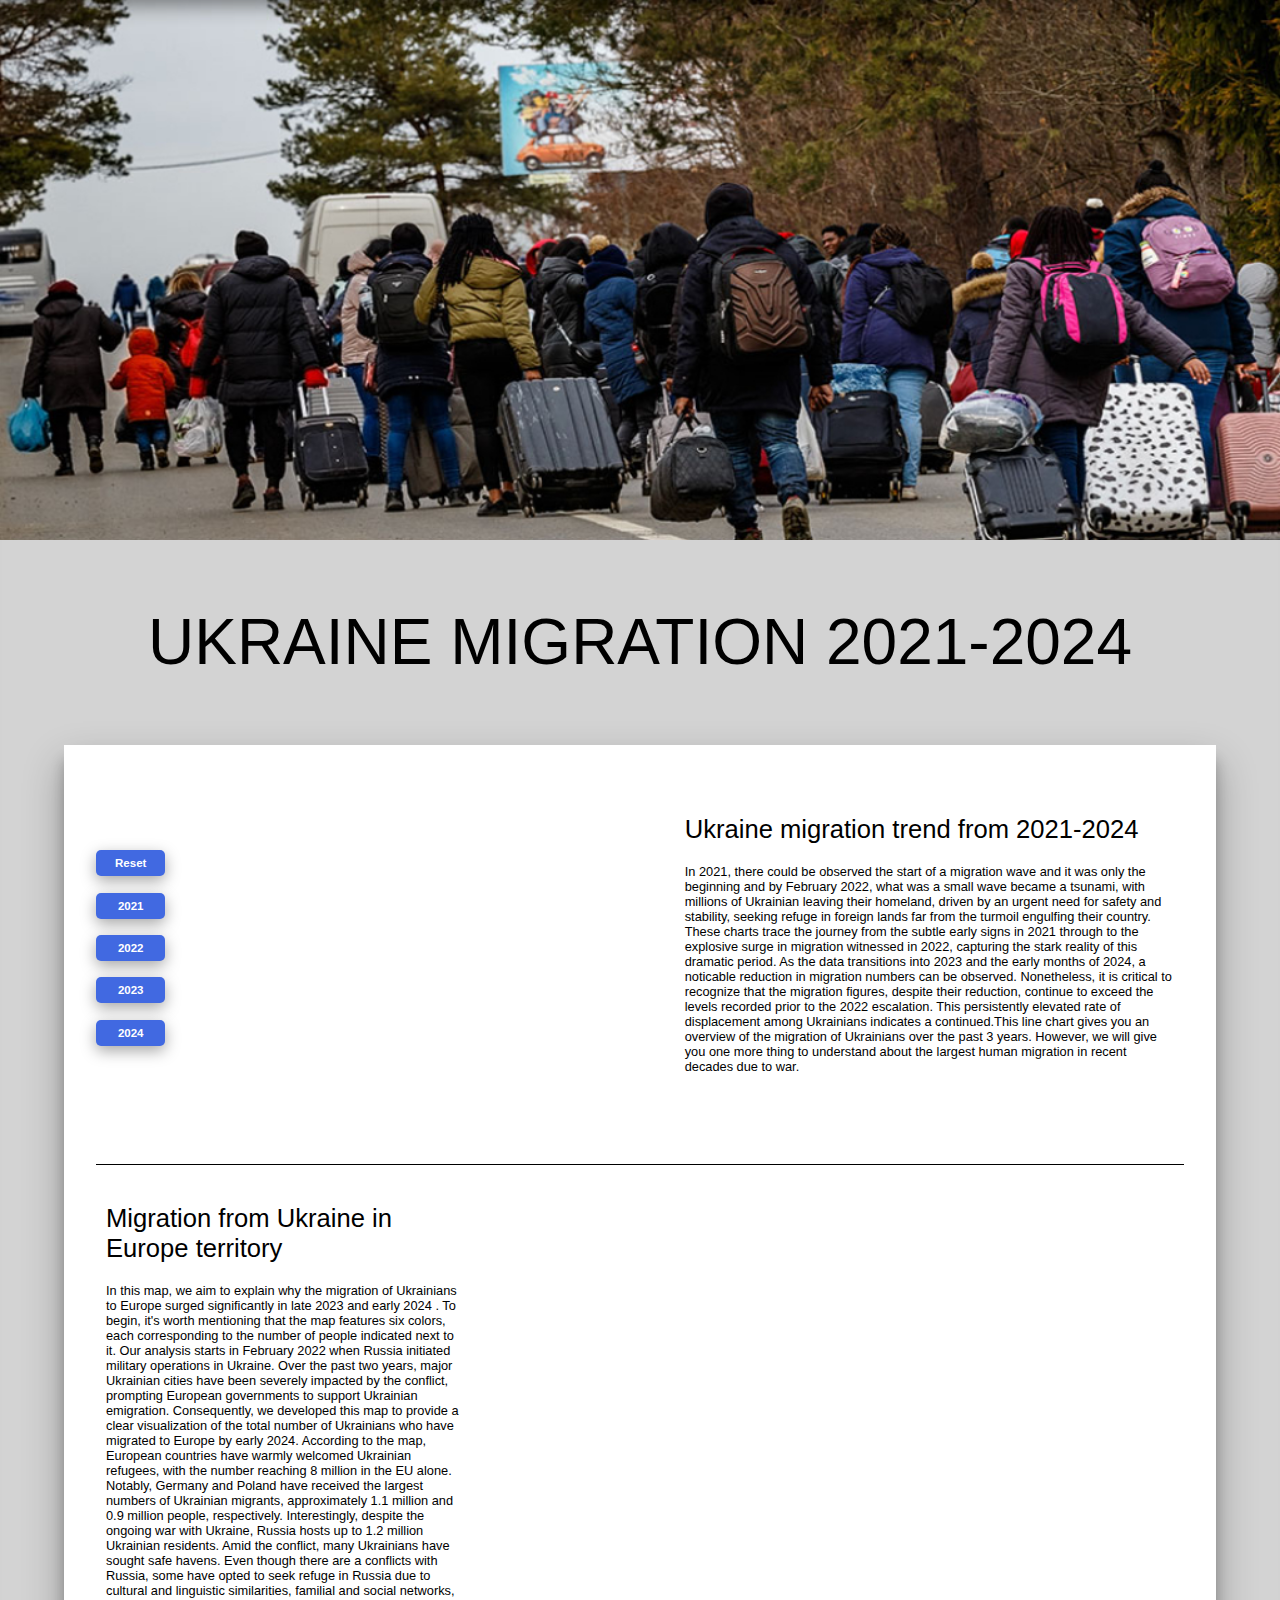
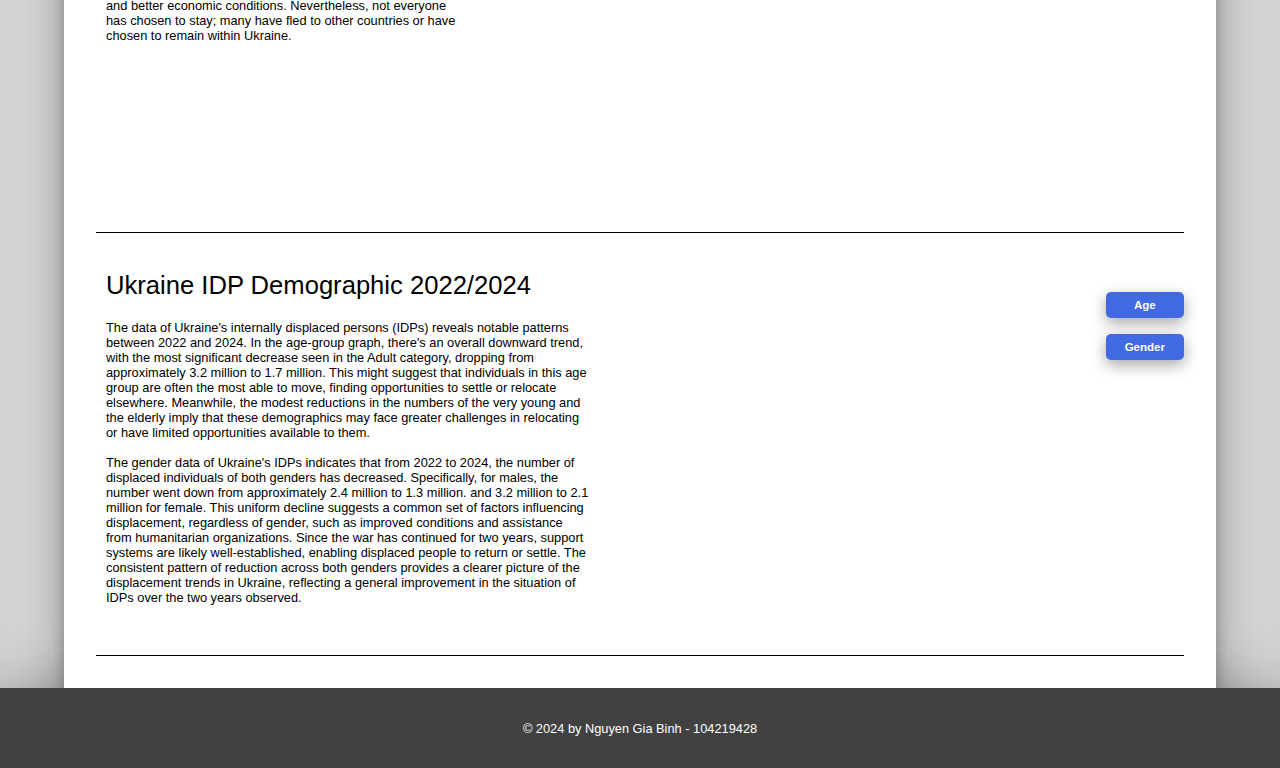
<file: Main/index.html>
<!DOCTYPE html>
<html lang="en">

<head>
  <meta charset="UTF-8">
  <!-- requirement head template -->
  <meta name="description" content="A simple index page">
  <meta name="keywords" content="HTML, simple, webpage">
  <meta name="author" content="Nguyen Gia Binh">
   <!-- responsive setup -->
   <meta name="viewport" content="width=device-width, initial-scale=1.0">
    <link rel="apple-touch-icon" sizes="180x180" href="images/logo_180x180.png">
    <link rel="icon" type="image/png" sizes="32x32" href="images/logo_32x32.png">
    <link rel="icon" type="image/png" sizes="16x16" href="images/logo_16x16.png">
    <!-- style sheet link -->
    <link rel="stylesheet" href="index.css">
    <script src="https://d3js.org/d3.v7.min.js"></script>
    <title>Homepage</title>
  </head>
  <body>      
    <!-- main content -->
  <main id="index">

    <!-- animation banner -->
    <div class="featured_banner">
      <div class="featured_banner_image"></div>
    </div>   
    <!-- page title -->
    <h1>UKRAINE MIGRATION 2021-2024</h1>
    <article class="section_white">
       <!-- section 1: enquire page introduction -->
      <section class="row">
        <div class="buttons">
        </br>
        </br>
        </br>
          <button onclick="Reset()" class="btn modi">Reset</button>
        </br>
        </br>
          <button onclick="btn2021()" class="btn modi">2021</button>
        </br>
        </br>
          <button onclick="btn2022()" class="btn modi">2022</button>
        </br>
        </br>
          <button onclick="btn2023()" class="btn modi">2023</button>
        </br>
        </br>
          <button onclick="btn2024()" class="btn modi">2024</button>
      </div>
        <div class="column line-container">
        </div>
          <div class="column">
            <h2>Ukraine migration trend from 2021-2024</h2>
            <p>In 2021, there could be observed the start of a migration wave and it was only the beginning and by February 2022, 
              what was a small wave became a tsunami, with millions of Ukrainian leaving their homeland, driven by an urgent need 
              for safety and stability, seeking refuge in foreign lands far from the turmoil engulfing their country. These charts 
              trace the journey from the subtle early signs in 2021 through to the explosive surge in migration witnessed in 2022, 
              capturing the stark reality of this dramatic period. As the data transitions into 2023 and the early months of 2024, 
              a noticable reduction in migration numbers can be observed. Nonetheless, it is critical to recognize that the migration 
              figures, despite their reduction, continue to exceed the levels recorded prior to the 2022 escalation. This persistently 
              elevated rate of displacement among Ukrainians indicates a continued.This line chart gives you an overview of the migration
              of Ukrainians over the past 3 years. However, we will give you one more thing to understand about the largest human migration in
              recent decades due to war.
            </p>
            <p id="invisibletext">invisible invisible invisible invisible invisible invisible invisible invisible invisible invisible</p>
          </div>


      </section>
       <!-- section 2: about map migration -->
      <section class="row">

        <!-- content column -->
        <div class="column">
          <h2>Migration from Ukraine in Europe territory</h2>
          <p>
            In this map, we aim to explain why the migration of Ukrainians to Europe surged significantly in late 2023 and early 2024
            . To begin, it's worth mentioning that the map features six colors, each corresponding to the number of people indicated 
            next to it. Our analysis starts in February 2022 when Russia initiated military operations in Ukraine. Over the past 
            two years, major Ukrainian cities have been severely impacted by the conflict, prompting European governments to 
            support Ukrainian emigration.

            Consequently, we developed this map to provide a clear visualization of the total number of Ukrainians who have migrated 
            to Europe by early 2024. According to the map, European countries have warmly welcomed Ukrainian refugees, with the 
            number reaching 8 million in the EU alone. Notably, Germany and Poland have received the largest numbers of Ukrainian 
            migrants, approximately 1.1 million and 0.9 million people, respectively. Interestingly, despite the ongoing war with 
            Ukraine, Russia hosts up to 1.2 million Ukrainian residents. Amid the conflict, many Ukrainians have sought safe havens.
            Even though there are a conflicts with Russia, some have opted to seek refuge in Russia due to cultural and linguistic 
            similarities, familial and social networks, and better economic conditions. Nevertheless, not everyone has chosen to 
            stay; many have fled to other countries or have chosen to remain within Ukraine.
          </p>
        </div>

        <!-- image column -->
        <div class="map-wrapper">
          <div class="column map-container"></div>
        </div>
      </section>

      <!-- section 3: about page introduction -->
      <section class="row">
        <div class="column">
          <h2>Ukraine IDP Demographic 2022/2024</h2>
          <p>The data of Ukraine's internally displaced persons (IDPs) reveals notable patterns between 2022 and 2024. 
            In the age-group graph, there's an overall downward trend, with the most significant decrease seen in the Adult 
            category, dropping from approximately 3.2 million to 1.7 million. This might suggest that individuals in this age 
            group are often the most able to move, finding opportunities to settle or relocate elsewhere.  Meanwhile, the modest 
            reductions in the numbers of the very young and the elderly imply that these demographics may face greater challenges in 
            relocating or have limited opportunities available to them.
          </br>
          </br>
            The gender data of Ukraine's IDPs indicates that from 2022 to 2024, the number of displaced individuals of both genders 
            has decreased. Specifically, for males, the number went down from approximately 2.4 million to 1.3 million. 
            and 3.2 million to 2.1 million for female. This uniform decline suggests a 
            common set of factors influencing displacement, regardless of gender, such as improved conditions and assistance 
            from humanitarian organizations. Since the war has continued for two years, support systems are likely 
            well-established, enabling displaced people to return or settle. The consistent pattern of reduction across both 
            genders provides a clearer picture of the displacement trends in Ukraine, reflecting a general improvement in the 
            situation of IDPs over the two years observed.</p>
        </div>

        <div class="column stacked-container">
        </div>

        <div id="buttons">
        </br>
        </br>
          <button onclick="Age_group()" class="btn modi">Age</button>
        </br>
        </br>
          <button onclick="Gender_chart()" class="btn modi">Gender</button>
        </div>
      </section>


    </article>
  </main>
  <script src="Map.js"></script>
  <script src="Line.js"></script>
  <script src="Stacked.js"></script>

  <!-- footer with small font + centered -->
  <footer>
    <p>&copy; 2024 by Nguyen Gia Binh - 104219428</p>
  </footer>
</body>

</html>
</file>
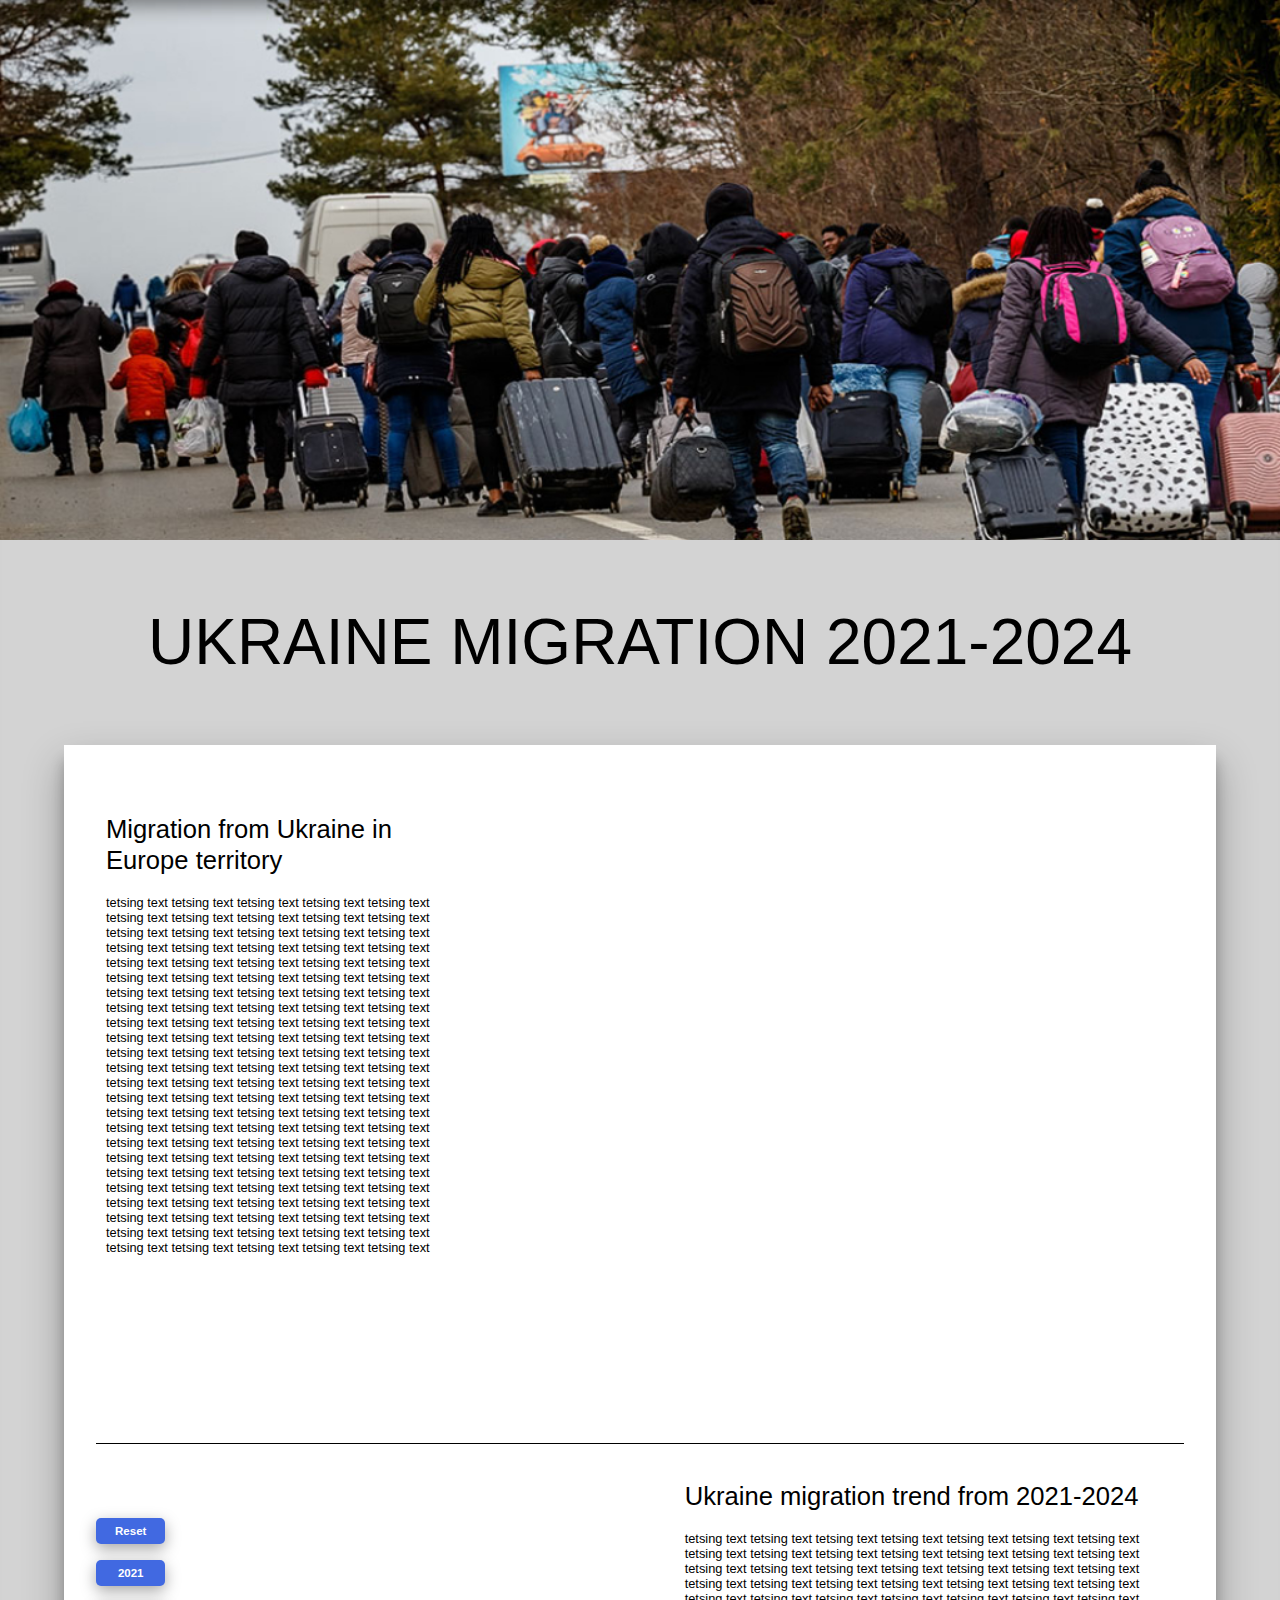
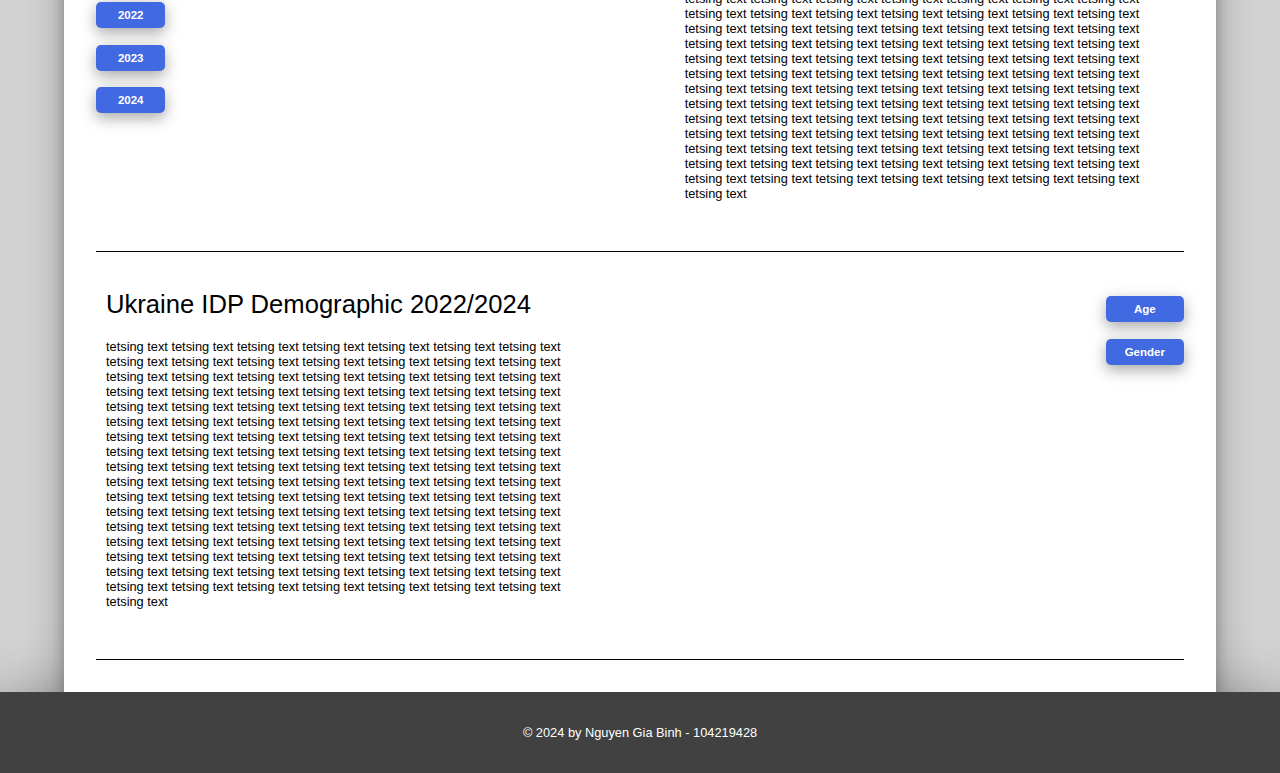
<file: Stand-up4/Main/index.html>
<!DOCTYPE html>
<html lang="en">

<head>
  <meta charset="UTF-8">
  <!-- requirement head template -->
  <meta name="description" content="A simple index page">
  <meta name="keywords" content="HTML, simple, webpage">
  <meta name="author" content="Nguyen Gia Binh">
   <!-- responsive setup -->
   <meta name="viewport" content="width=device-width, initial-scale=1.0">
    <link rel="apple-touch-icon" sizes="180x180" href="images/logo_180x180.png">
    <link rel="icon" type="image/png" sizes="32x32" href="images/logo_32x32.png">
    <link rel="icon" type="image/png" sizes="16x16" href="images/logo_16x16.png">
    <!-- style sheet link -->
    <link rel="stylesheet" href="index.css">
    <script src="https://d3js.org/d3.v7.min.js"></script>
    <title>Homepage</title>
  </head>
  <body>      
    <!-- main content -->
  <main id="index">

    <!-- animation banner -->
    <div class="featured_banner">
      <div class="featured_banner_image"></div>
    </div>

    
      
    <!-- page title -->
    <h1>UKRAINE MIGRATION 2021-2024</h1>
    
    <article class="section_white">
      <section class="row">

        <!-- content column -->
        <div class="column">
          <h2>Migration from Ukraine in Europe territory</h2>
          <p>tetsing text tetsing text tetsing text tetsing text
            tetsing text tetsing text tetsing text tetsing text
            tetsing text tetsing text tetsing text tetsing text
            tetsing text tetsing text tetsing text tetsing text
            tetsing text tetsing text tetsing text tetsing text
            tetsing text tetsing text tetsing text tetsing text
            tetsing text tetsing text tetsing text tetsing text
            tetsing text tetsing text tetsing text tetsing text
            tetsing text tetsing text tetsing text tetsing text
            tetsing text tetsing text tetsing text tetsing text
            tetsing text tetsing text tetsing text tetsing text
            tetsing text tetsing text tetsing text tetsing text
            tetsing text tetsing text tetsing text tetsing text
            tetsing text tetsing text tetsing text tetsing text
            tetsing text tetsing text tetsing text tetsing text
            tetsing text tetsing text tetsing text tetsing text
            tetsing text tetsing text tetsing text tetsing text
            tetsing text tetsing text tetsing text tetsing text
            tetsing text tetsing text tetsing text tetsing text
            tetsing text tetsing text tetsing text tetsing text
            tetsing text tetsing text tetsing text tetsing text
            tetsing text tetsing text tetsing text tetsing text
            tetsing text tetsing text tetsing text tetsing text
            tetsing text tetsing text tetsing text tetsing text
            tetsing text tetsing text tetsing text tetsing text
            tetsing text tetsing text tetsing text tetsing text
            tetsing text tetsing text tetsing text tetsing text
            tetsing text tetsing text tetsing text tetsing text
            tetsing text tetsing text tetsing text tetsing text
            tetsing text tetsing text tetsing text tetsing text </p>
        </div>

        <!-- image column -->
        <div class="map-wrapper">
          <div class="column map-container"></div>
        </div>
      </section>

      <!-- section 2: enquire page introduction -->
      <section class="row">
        <div class="buttons">
        </br>
        </br>
        </br>
          <button onclick="Reset()" class="btn modi">Reset</button>
        </br>
        </br>
          <button onclick="btn2021()" class="btn modi">2021</button>
        </br>
        </br>
          <button onclick="btn2022()" class="btn modi">2022</button>
        </br>
        </br>
          <button onclick="btn2023()" class="btn modi">2023</button>
        </br>
        </br>
          <button onclick="btn2024()" class="btn modi">2024</button>
      </div>
        <div class="column line-container">
        </div>
          <div class="column">
            <h2>Ukraine migration trend from 2021-2024</h2>
            <p>tetsing text tetsing text tetsing text tetsing text
               tetsing text tetsing text tetsing text tetsing text
               tetsing text tetsing text tetsing text tetsing text
               tetsing text tetsing text tetsing text tetsing text
               tetsing text tetsing text tetsing text tetsing text
               tetsing text tetsing text tetsing text tetsing text
               tetsing text tetsing text tetsing text tetsing text
               tetsing text tetsing text tetsing text tetsing text
               tetsing text tetsing text tetsing text tetsing text
               tetsing text tetsing text tetsing text tetsing text
               tetsing text tetsing text tetsing text tetsing text
               tetsing text tetsing text tetsing text tetsing text
               tetsing text tetsing text tetsing text tetsing text
               tetsing text tetsing text tetsing text tetsing text
               tetsing text tetsing text tetsing text tetsing text
               tetsing text tetsing text tetsing text tetsing text
               tetsing text tetsing text tetsing text tetsing text
               tetsing text tetsing text tetsing text tetsing text
               tetsing text tetsing text tetsing text tetsing text
               tetsing text tetsing text tetsing text tetsing text
               tetsing text tetsing text tetsing text tetsing text
               tetsing text tetsing text tetsing text tetsing text
               tetsing text tetsing text tetsing text tetsing text
               tetsing text tetsing text tetsing text tetsing text
               tetsing text tetsing text tetsing text tetsing text
               tetsing text tetsing text tetsing text tetsing text
               tetsing text tetsing text tetsing text tetsing text
               tetsing text tetsing text tetsing text tetsing text
               tetsing text tetsing text tetsing text tetsing text
               tetsing text tetsing text tetsing text tetsing text </p>
          </div>


      </section>


      <!-- section 3: about page introduction -->
      <section class="row">
        <div class="column">
          <h2>Ukraine IDP Demographic 2022/2024</h2>
          <p>tetsing text tetsing text tetsing text tetsing text
             tetsing text tetsing text tetsing text tetsing text 
             tetsing text tetsing text tetsing text tetsing text 
             tetsing text tetsing text tetsing text tetsing text 
             tetsing text tetsing text tetsing text tetsing text 
             tetsing text tetsing text tetsing text tetsing text 
             tetsing text tetsing text tetsing text tetsing text 
             tetsing text tetsing text tetsing text tetsing text 
             tetsing text tetsing text tetsing text tetsing text 
             tetsing text tetsing text tetsing text tetsing text 
             tetsing text tetsing text tetsing text tetsing text 
             tetsing text tetsing text tetsing text tetsing text 
             tetsing text tetsing text tetsing text tetsing text 
             tetsing text tetsing text tetsing text tetsing text 
             tetsing text tetsing text tetsing text tetsing text 
             tetsing text tetsing text tetsing text tetsing text 
             tetsing text tetsing text tetsing text tetsing text 
             tetsing text tetsing text tetsing text tetsing text 
             tetsing text tetsing text tetsing text tetsing text 
             tetsing text tetsing text tetsing text tetsing text 
             tetsing text tetsing text tetsing text tetsing text 
             tetsing text tetsing text tetsing text tetsing text 
             tetsing text tetsing text tetsing text tetsing text 
             tetsing text tetsing text tetsing text tetsing text 
             tetsing text tetsing text tetsing text tetsing text 
             tetsing text tetsing text tetsing text tetsing text 
             tetsing text tetsing text tetsing text tetsing text 
             tetsing text tetsing text tetsing text tetsing text 
             tetsing text tetsing text tetsing text tetsing text 
             tetsing text tetsing text tetsing text tetsing text </p>
        </div>

        <div class="column stacked-container">
        </div>

        <div id="buttons">
        </br>
          <button onclick="Age_group()" class="btn modi">Age</button>
        </br>
        </br>
          <button onclick="Gender_chart()" class="btn modi">Gender</button>
        </div>
      </section>


    </article>
  </main>
  <script src="Map.js"></script>
  <script src="Line.js"></script>
  <script src="Stacked.js"></script>

  <!-- footer with small font + centered -->
  <footer>
    <p>&copy; 2024 by Nguyen Gia Binh - 104219428</p>
  </footer>
</body>

</html>
</file>
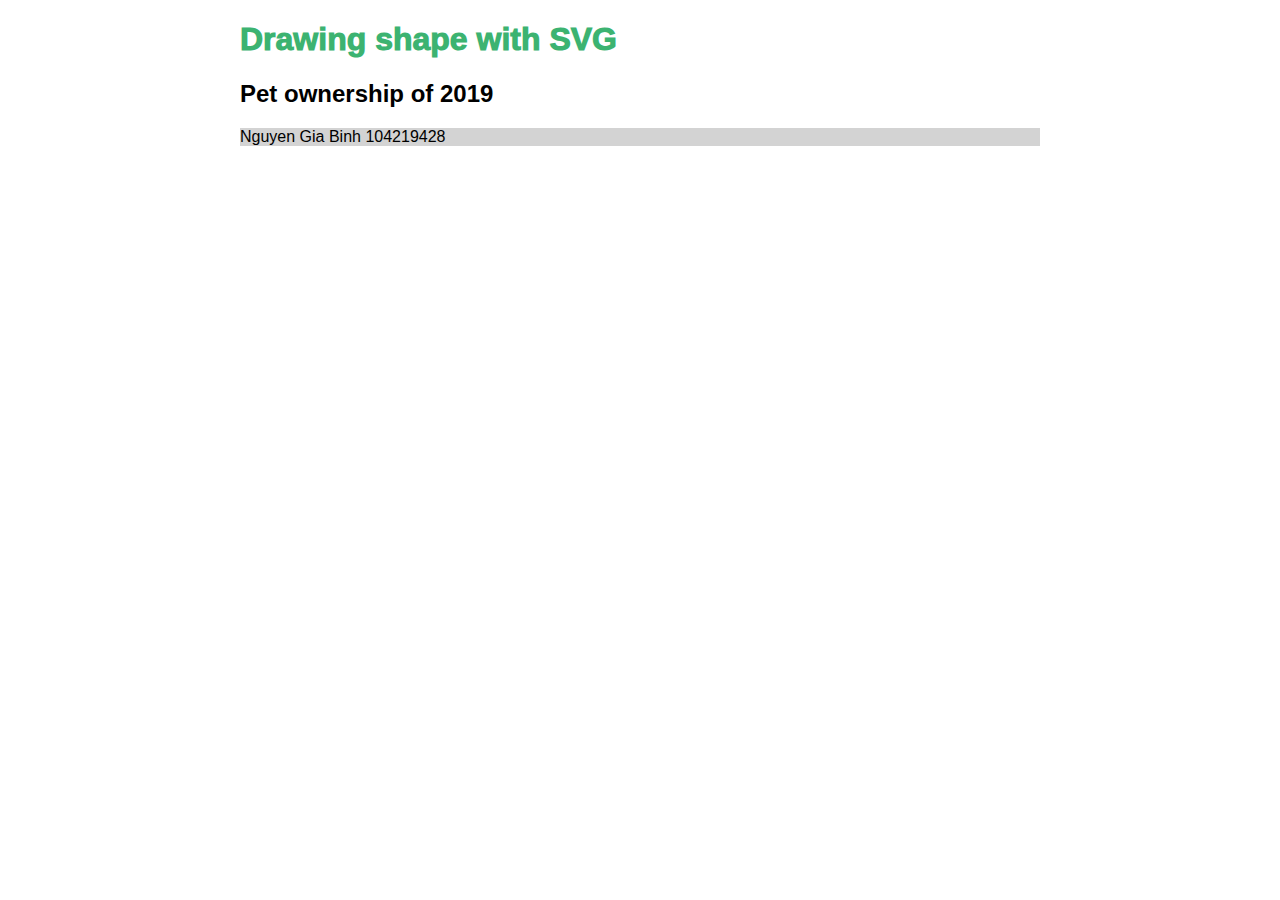
<file: example of piechart/pie.html>
<!DOCTYPE html>
<html lang="en">

<head>
	<meta charset="UTF-8"/>
	<meta name="description"	content="Data Visualisation Exercise 1"/>
	<meta name="keywords"		  content="SVG"/>
	<meta name="author"			  content="Binh"/>
    <link href="pie.css" rel="stylesheet">
    <script src="https://d3js.org/d3.v7.min.js"></script>

	<title>Task 7.2</title>

</head>

<body>

	<h1>Drawing shape with SVG</h1>
	<h2>Pet ownership of 2019</h2>

    <script src="pie.js"></script>

	
	<footer>Nguyen Gia Binh 104219428</footer>

</body>
</html>
</file>
<file: Main/index.css>
/*
author: Nguyen Gia Binh and previous teammate from past unit
created: 14/3/2024
last modified: 18/3/2024
*/




/* footer basic settings */
footer {
  background-color: #414141;
  color: white;
  padding: 20px;
  text-align: center;
  clear: both;

  box-shadow: rgba(0, 0, 0, 0.56) 0px 22px 70px 4px;
}

#invisibletext {
  visibility: hidden;
}


/* remove body margin */
body,
html {
  margin: auto 0px;
}

/* Style for all heading tags */

/* overal and responsive setting for headings  */

h1,
.h1 {
  width: 95%;
  text-align: center;
  margin-bottom: 5% !important;
  font-size: 5vw !important;
  font-variant: small-caps;
}

@media (min-width: 1200px) {

  h1,
  .h1 {
    font-size: 2.5rem;
  }
}

* {
  font-family: "SF Pro Display", "Helvetica Neue", "Helvetica", "Arial", sans-serif;
  font-weight: 400;
  /* font-size: 1vw; */
}


@media (min-width: 1200px) {

 h1,
 .h1 {
   font-size: 2.5rem;
 }
}

h2,
.h2 {
 font-size: calc(1.325rem + 0.9vw);
}

@media (min-width: 1200px) {

 h2,
 .h2 {
   font-size: 2rem;
 }
}

h3,
.h3 {
 font-size: calc(1.3rem + 0.6vw);
}

@media (min-width: 1200px) {

 h3,
 .h3 {
   font-size: 1.75rem;
 }
}

h6,
.h6,
h5,
.h5,
h4,
.h4,
h3,
.h3,
h2,
.h2,
h1,
.h1 {
 margin-top: 0;
 margin-bottom: 0.5rem;
 font-weight: 500;
 line-height: 1.2;

}



/* remove body margin */
body,
html {
  margin: auto 0px;
}

/* Style for all heading tags */



@media only screen and (min-width: 768px) {

    /* For desktop: */
    * {
      font-size: 1vw;
    }

    /*  */
    .form_inline {
      margin-right: 5%;
    }


    /* setup for the overal content display on the website */
    /* the whole website content will be display on a paper like a book*/
    main {
      padding: 5% 0% 5% 5%;
      background-color: #D3D3D3;
      background-repeat: repeat;
      background-size: cover;
      background-position: center;
      box-shadow: inset rgb(0 0 0 / 45%) 0px 25px 20px -20px;
      overflow: auto;
    }

    /* search bar shape settings */
    .form_control {
      display: block;
      width: 100%;

      padding: 0.375rem 0.75rem;
      font-size: 1rem;
      font-weight: 400;
      line-height: 1.5;
      float: right;
      color: rgb(0 0 0 / 45%);
      background-color: white;
      background-clip: padding-box;
      border: 1px solid black;
      -webkit-appearance: none;
      -moz-appearance: none;
      appearance: none;
      border-radius: 0.375rem;
      transition: border-color 0.15s ease-in-out, box-shadow 0.15s ease-in-out;

    }



    .img {
      display: block;
      margin: 0 auto;
      overflow: hidden;
    }

    .line {
        fill:none;
        stroke: slategrey;
        stroke-width: 0.5;
    }




    /* template settings for all buttons on the site */
    .btn {
      font-size: 90%;
      width: 100%;
      background: #4169E1;
      color: white;
      text-decoration: none;
      border: 2px solid transparent;
      font-weight: bold;
      text-align: center;
      padding: 5px 17px;
      border-radius: 5px;
      transition: .5s;
    }

    /*hover for button of all page */
    .btn:hover {
      background: transparent;
      border: 2px solid #000;
      color: #000;
      cursor: pointer;
    }

    
  /* Sets the width and height of the banner image */
  #index .featured_banner img {
    width: 1000px;
    height: 60vh;
  }

  /* Sets the position, width, height, and margin of the banner container */
  #index .featured_banner {
    position: relative;
    width: 100%;
    height: 60vh;
    margin: 0 auto 30px;
    margin-bottom: 30px;
  }

  /* Box shadow for the Image*/
  #index .featured_banner::after {
    box-shadow: inset rgb(0 0 0 / 45%) 0px 25px 20px -20px;
    content: "";
    display: block;
    height: 100%;
    position: absolute;
    top: 0;
    width: 100%;
  }

  /* Sets the display, position, width, height, margin, background image, and animation of the banner image */
  #index .featured_banner_image {
    display: block;
    top: 0;
    left: 0;
    width: 100%;
    height: 60vh;
    margin-left: auto;
    margin-right: auto;
    background-image: url(images/featured/banner1.jpg);
    background-size: cover;
    animation: banner-animation 9s infinite;
  }

  /* specifically setting for h1 in index page */
  #index h1 {
    width: 90%;
    margin: 5%;
  }

  /* Defines the keyframes of the banner animation */
  @keyframes banner-animation {
    0% {
      background-image: url(images/featured/banner1.jpg);
    }

    33.33% {
      background-image: url(images/featured/banner2.jpg);
    }

    66.66% {
      background-image: url(images/featured/banner3.jpg);
    }

    100% {
      background-image: url(images/featured/banner1.jpg);
    }
  }

  /* Sets the padding, margin and background color for the main content area */
  #index {
    padding: 0px;
  }

  /* style for main index content */
  #index .section_white {
    background-color: #fff;
    display: block;
    float: left;
    padding: 2.5%;
    margin: 0% 5%;
    box-shadow: rgba(0, 0, 0, 0.3) 0px 19px 38px,
      rgba(0, 0, 0, 0.22) 0px 15px 12px;
  }

  #index .section_white .section_title {
    font-size: 2.5vw;
    text-align: center;

    font-weight: bold;
    padding-bottom: 5%;
    padding-top: 5%;
    margin-bottom: 3%;
    border-bottom: 1px solid black;
    border-top: 1px solid black;

  }

  /* Sets the style for the rows and columns */
  #index .row {
    display: flex;
    padding-bottom: 2.5%;
    padding-top: 2.5%;
    border-bottom: 1px solid #000;
  }

  /* column settings for content */
  #index .column {
    display: flex;
    flex-direction: column;
    justify-content: flex-start;
    flex: 50%;
    padding: 10px;
  }

  /* Sets the style for the images */
  #index img {
    max-width: 100%;
    height: auto;
  }

  /* modification for overal button style */
  #index .modi {
    margin-top: 2%;
    box-shadow: rgba(0, 0, 0, 0.35) 0px 5px 15px;
  }


  /* add shadow for all img in main content */
  #index .section_white img {
    box-shadow: rgba(0, 0, 0, 0.35) 0px 5px 15px;
  }

  .map-wrapper {
    position: relative;
    width: 100%;
    height: 0;
    padding-bottom: 56.25%; /* Aspect ratio 16:9 (100/56.25 = 1.778) */
  }

  .map-wrapper {
    position: relative;
    width: 100%;
    height: 0;
    padding-bottom: 56.25%; /* Aspect ratio 16:9 (100/56.25 = 1.778) */
  }

  .map-container {
    position: absolute;
    top: 0;
    left: 0;
    width: 100%;
    height: 100%;
  }

  .legend-container {
    background-color: rgba(255, 255, 255, 0.8);
    padding: 0.5vw;
    border-radius: 0.3vw;
    font-size: 1.2vw;
  }
  
  .legend-title {
    font-weight: bold;
    margin-bottom: 0.5vw;
  }
  
  .legend-item {
    display: flex;
    align-items: center;
    margin-bottom: 0.3vw;
  }
  
  .legend-color {
    width: 1.3vw;
    height: 1.3vw;
    margin-right: 0.5vw;
    border-radius: 50%;
  }

}
</file>
<file: Stand-up4/Main/index.css>
/*
author: Nguyen Gia Binh and previous teammate from past unit
created: 14/3/2024
last modified: 18/3/2024
*/




/* footer basic settings */
footer {
  background-color: #414141;
  color: white;
  padding: 20px;
  text-align: center;
  clear: both;

  box-shadow: rgba(0, 0, 0, 0.56) 0px 22px 70px 4px;
}


/* remove body margin */
body,
html {
  margin: auto 0px;
}

/* Style for all heading tags */

/* overal and responsive setting for headings  */

h1,
.h1 {
  width: 95%;
  text-align: center;
  margin-bottom: 5% !important;
  font-size: 5vw !important;
  font-variant: small-caps;
}

@media (min-width: 1200px) {

  h1,
  .h1 {
    font-size: 2.5rem;
  }
}

* {
  font-family: "SF Pro Display", "Helvetica Neue", "Helvetica", "Arial", sans-serif;
  font-weight: 400;
  /* font-size: 1vw; */
}


@media (min-width: 1200px) {

 h1,
 .h1 {
   font-size: 2.5rem;
 }
}

h2,
.h2 {
 font-size: calc(1.325rem + 0.9vw);
}

@media (min-width: 1200px) {

 h2,
 .h2 {
   font-size: 2rem;
 }
}

h3,
.h3 {
 font-size: calc(1.3rem + 0.6vw);
}

@media (min-width: 1200px) {

 h3,
 .h3 {
   font-size: 1.75rem;
 }
}

h6,
.h6,
h5,
.h5,
h4,
.h4,
h3,
.h3,
h2,
.h2,
h1,
.h1 {
 margin-top: 0;
 margin-bottom: 0.5rem;
 font-weight: 500;
 line-height: 1.2;

}



/* remove body margin */
body,
html {
  margin: auto 0px;
}

/* Style for all heading tags */



@media only screen and (min-width: 768px) {

    /* For desktop: */
    * {
      font-size: 1vw;
    }

    /*  */
    .form_inline {
      margin-right: 5%;
    }


    /* setup for the overal content display on the website */
    /* the whole website content will be display on a paper like a book*/
    main {
      padding: 5% 0% 5% 5%;
      background-color: #D3D3D3;
      background-repeat: repeat;
      background-size: cover;
      background-position: center;
      box-shadow: inset rgb(0 0 0 / 45%) 0px 25px 20px -20px;
      overflow: auto;
    }

    /* search bar shape settings */
    .form_control {
      display: block;
      width: 100%;

      padding: 0.375rem 0.75rem;
      font-size: 1rem;
      font-weight: 400;
      line-height: 1.5;
      float: right;
      color: rgb(0 0 0 / 45%);
      background-color: white;
      background-clip: padding-box;
      border: 1px solid black;
      -webkit-appearance: none;
      -moz-appearance: none;
      appearance: none;
      border-radius: 0.375rem;
      transition: border-color 0.15s ease-in-out, box-shadow 0.15s ease-in-out;

    }



    .img {
      display: block;
      margin: 0 auto;
      overflow: hidden;
    }

    .line {
        fill:none;
        stroke: slategrey;
        stroke-width: 0.5;
    }




    /* template settings for all buttons on the site */
    .btn {
      font-size: 90%;
      width: 100%;
      background: #4169E1;
      color: white;
      text-decoration: none;
      border: 2px solid transparent;
      font-weight: bold;
      text-align: center;
      padding: 5px 17px;
      border-radius: 5px;
      transition: .5s;
    }

    /*hover for button of all page */
    .btn:hover {
      background: transparent;
      border: 2px solid #000;
      color: #000;
      cursor: pointer;
    }

    
  /* Sets the width and height of the banner image */
  #index .featured_banner img {
    width: 1000px;
    height: 60vh;
  }

  /* Sets the position, width, height, and margin of the banner container */
  #index .featured_banner {
    position: relative;
    width: 100%;
    height: 60vh;
    margin: 0 auto 30px;
    margin-bottom: 30px;
  }

  /* Box shadow for the Image*/
  #index .featured_banner::after {
    box-shadow: inset rgb(0 0 0 / 45%) 0px 25px 20px -20px;
    content: "";
    display: block;
    height: 100%;
    position: absolute;
    top: 0;
    width: 100%;
  }

  /* Sets the display, position, width, height, margin, background image, and animation of the banner image */
  #index .featured_banner_image {
    display: block;
    top: 0;
    left: 0;
    width: 100%;
    height: 60vh;
    margin-left: auto;
    margin-right: auto;
    background-image: url(images/featured/banner1.jpg);
    background-size: cover;
    animation: banner-animation 9s infinite;
  }

  /* specifically setting for h1 in index page */
  #index h1 {
    width: 90%;
    margin: 5%;
  }

  /* Defines the keyframes of the banner animation */
  @keyframes banner-animation {
    0% {
      background-image: url(images/featured/banner1.jpg);
    }

    33.33% {
      background-image: url(images/featured/banner2.jpg);
    }

    66.66% {
      background-image: url(images/featured/banner3.jpg);
    }

    100% {
      background-image: url(images/featured/banner1.jpg);
    }
  }

  /* Sets the padding, margin and background color for the main content area */
  #index {
    padding: 0px;
  }

  /* style for main index content */
  #index .section_white {
    background-color: #fff;
    display: block;
    float: left;
    padding: 2.5%;
    margin: 0% 5%;
    box-shadow: rgba(0, 0, 0, 0.3) 0px 19px 38px,
      rgba(0, 0, 0, 0.22) 0px 15px 12px;
  }

  #index .section_white .section_title {
    font-size: 2.5vw;
    text-align: center;

    font-weight: bold;
    padding-bottom: 5%;
    padding-top: 5%;
    margin-bottom: 3%;
    border-bottom: 1px solid black;
    border-top: 1px solid black;

  }

  /* Sets the style for the rows and columns */
  #index .row {
    display: flex;
    padding-bottom: 2.5%;
    padding-top: 2.5%;
    border-bottom: 1px solid #000;
  }

  /* column settings for content */
  #index .column {
    display: flex;
    flex-direction: column;
    justify-content: flex-start;
    flex: 50%;
    padding: 10px;
  }

  /* Sets the style for the images */
  #index img {
    max-width: 100%;
    height: auto;
  }

  /* modification for overal button style */
  #index .modi {
    margin-top: 2%;
    box-shadow: rgba(0, 0, 0, 0.35) 0px 5px 15px;
  }


  /* add shadow for all img in main content */
  #index .section_white img {
    box-shadow: rgba(0, 0, 0, 0.35) 0px 5px 15px;
  }

  .map-wrapper {
    position: relative;
    width: 100%;
    height: 0;
    padding-bottom: 56.25%; /* Aspect ratio 16:9 (100/56.25 = 1.778) */
  }

  .map-wrapper {
    position: relative;
    width: 100%;
    height: 0;
    padding-bottom: 56.25%; /* Aspect ratio 16:9 (100/56.25 = 1.778) */
  }

  .map-container {
    position: absolute;
    top: 0;
    left: 0;
    width: 100%;
    height: 100%;
  }

  .legend-container {
    background-color: rgba(255, 255, 255, 0.8);
    padding: 0.5vw;
    border-radius: 0.3vw;
    font-size: 1.2vw;
  }
  
  .legend-title {
    font-weight: bold;
    margin-bottom: 0.5vw;
  }
  
  .legend-item {
    display: flex;
    align-items: center;
    margin-bottom: 0.3vw;
  }
  
  .legend-color {
    width: 1.3vw;
    height: 1.3vw;
    margin-right: 0.5vw;
    border-radius: 50%;
  }

}
</file>
<file: example of piechart/pie.css>
body {
    max-width: 800px;
    margin: auto;
    min-width: 800px;
    font-family: Arial, Helvetica, sans-serif;

}

h1 {
    font-weight: 1000;
    color: mediumseagreen;

}

.img {
    display: block;
    margin: 0 auto;
    border: 1px solid black;
}

.cText {
    font-size: 12px;
}

.arc:hover {
    opacity: 0.7;
}

.hoverable:hover {
    opacity: 0.7;
    transition-duration: 100ms;
}

footer {
    background-color: lightgrey;
}
</file>
